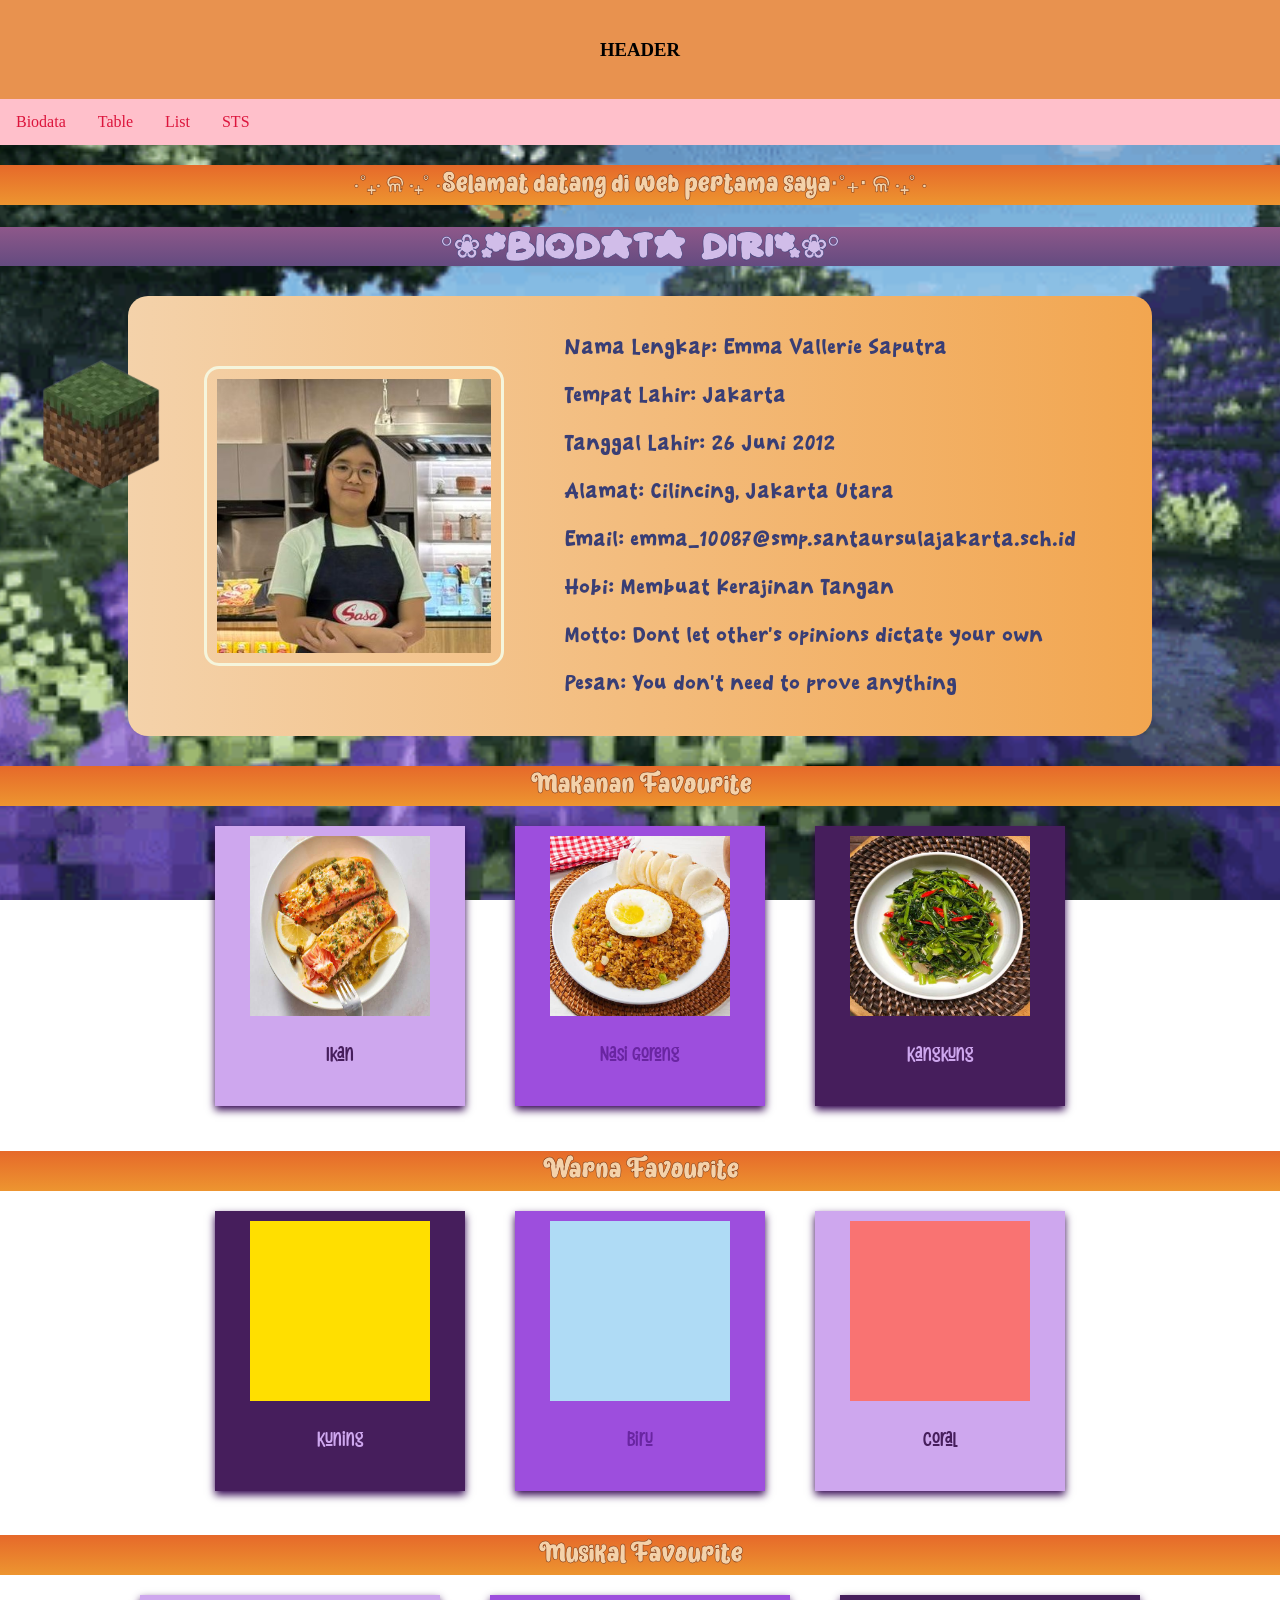
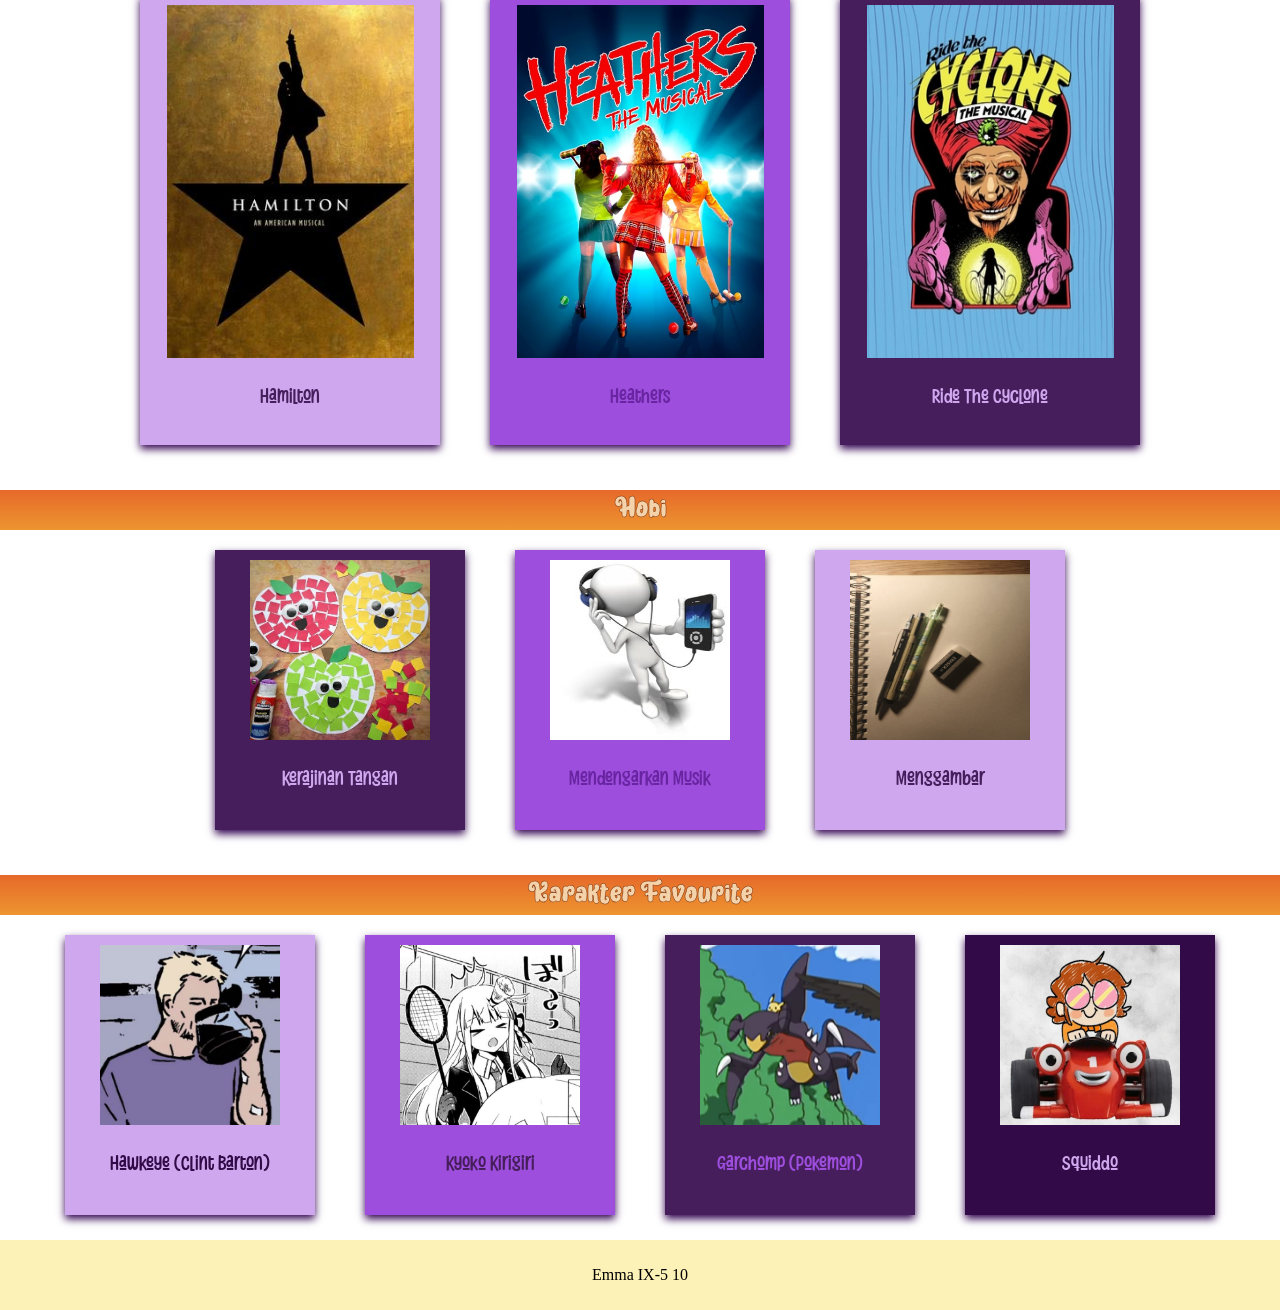
<file: index.html>
<!DOCTYPE html>
<html>
    <head>
        <title>Layout HTML dan CSS</title>
        <link rel="stylesheet" href="index.css">
        <link rel="stylesheet" href="biodatastyle.css">
    </head>
    <body>
        
            <div class="header">
                <h3>HEADER</h3>
            </div>
            <div class="topnav">
                <a href="index.html">Biodata</a>
                <a href="table.html">Table</a>
                <a href="list.html">List</a>
                <a href="sts.html">STS</a>
            </div>
            

            <h2 class="lowk">⋅˚₊‧ ଳ ‧₊˚ ⋅Selamat datang di web pertama saya⋅˚₊‧ ଳ ‧₊˚ ⋅</h2>
        <h1>°❀.*BIoDaTa DIRI*.❀°</h1>
        <div class="biodata">
            <div class="content">
                <div class="foto">
                    <img src="WhatsApp Image 2026-09-02 at 21.26.26.jpeg" alt="Foto Masa Kini" class="top">
                    <img src="WhatsApp Image 2026-09-02 at 21.18.03.jpeg" alt="Foto Masa Lalu" class="bottom">

                </div>

                <div class="isi">
                    <p class="ek">Nama Lengkap: Emma Vallerie Saputra <br> <br>
                    Tempat Lahir: Jakarta <br><br>
                    Tanggal Lahir: 26 Juni 2012 <br><br>
                    Alamat: Cilincing, Jakarta Utara <br><br>
                    Email: emma_10087@smp.santaursulajakarta.sch.id <br><br>
                    Hobi: Membuat Kerajinan Tangan <br><br>
                    Motto: Dont let other's opinions dictate your own<br><br>
                    Pesan: You don't need to prove anything</p> 

                </div>

            </div>
        </div>

        <h2 class="lowk"> Makanan Favourite</h2>
        <div class="makanan">
                <div class="ikan">
                    <img src="fish yum.jpeg" alt="Ikan" width="200" height="200">
                    <p>Ikan</p>
                </div>
                <div class="nasgor">
                    <img src="nasi yumm.jpeg" alt="Nasi Goreng" width="200" height="200">
                    <p>Nasi Goreng</p>
                </div>
                <div class="kangkung">
                    <img src="kangkung.jpeg" alt="Kangkung" width="200" height="200">
                    <p>Kangkung</p>
                </div>
        </div>
        <h2 class="lowk">Warna Favourite</h2>
        <div class="warna">
                <div class="kuning">
                    <img src="FFDF00.png" alt="kuning" width="200" height="200">
                    <p>Kuning</p>
                </div>
                <div class="biru">
                    <img src="uranium.png" alt="biru" width="200" height="200">
                    <p>Biru</p>
                </div>
                <div class="coral">
                    <img src="coral.png" alt="coral" width="200" height="200">
                    <p>Coral</p>
                </div>
        </div>
        <h2 class="lowk">Musikal Favourite</h2>
        <div class="musical">
                <div class="hamilton">
                    <img src="hamilton.jpg" alt="hamilton" width="267" height="373">
                    <p>Hamilton</p>
                </div>
                <div class="heather">
                    <img src="htm.jpg" alt="Heathers" width="267" height="373">
                    <p>Heathers</p>
                </div>
                <div class="rtc">
                    <img src="rtc.jpeg" alt="rtc" width="267" height="373">
                    <p>Ride The Cyclone</p>
                </div>
        </div>
        <h2 class="lowk">Hobi</h2>
        <div class="Hobi">
                <div class="anc">
                    <img src="anc.jpeg" alt="kerajinan tangan" width="200" height="200">
                    <p>Kerajinan Tangan</p>
                </div>
                <div class="musik">
                    <img src="music.jpg" alt="musik" width="200" height="200">
                    <p>Mendengarkan Musik</p>
                </div>
                <div class="gambar">
                    <img src="draw.jpg" alt="gambar" width="200" height="200">
                    <p>Menggambar</p>
                </div>
        </div>
        <h2 class="lowk">Karakter Favourite</h2>
        <div class="karakter">
                <div class="clint">
                    <img src="clint.jpg" alt="Clint" width="200" height="200">
                    <p>Hawkeye (Clint Barton)</p>
                </div>
                <div class="kyoko">
                    <img src="kyoko.jpg" alt="kyoko" width="200" height="200">
                    <p>Kyoko Kirigiri</p>
                </div>
                <div class="garchomp">
                    <img src="garchomp.jpg" alt="garchomp" width="200" height="200">
                    <p>Garchomp (Pokemon)</p>
                </div>
                <div class="s">
                    <img src="squiddo.jpg" alt="Squiddo" width="200" height="200">
                    <p>Squiddo</p>
                </div>
                </div>
            <div class="la">
                <img class="block" src="images-removebg-preview (5).png" alt="">
                <img class="squid" src="ba908b3ba1a938a0cbf711573da7ed53-removebg-preview.png" alt="">
            </div>

            <div class="footer">
                <p>Emma IX-5 10</p>
            </div>
        
    </body>
</html>
</file>
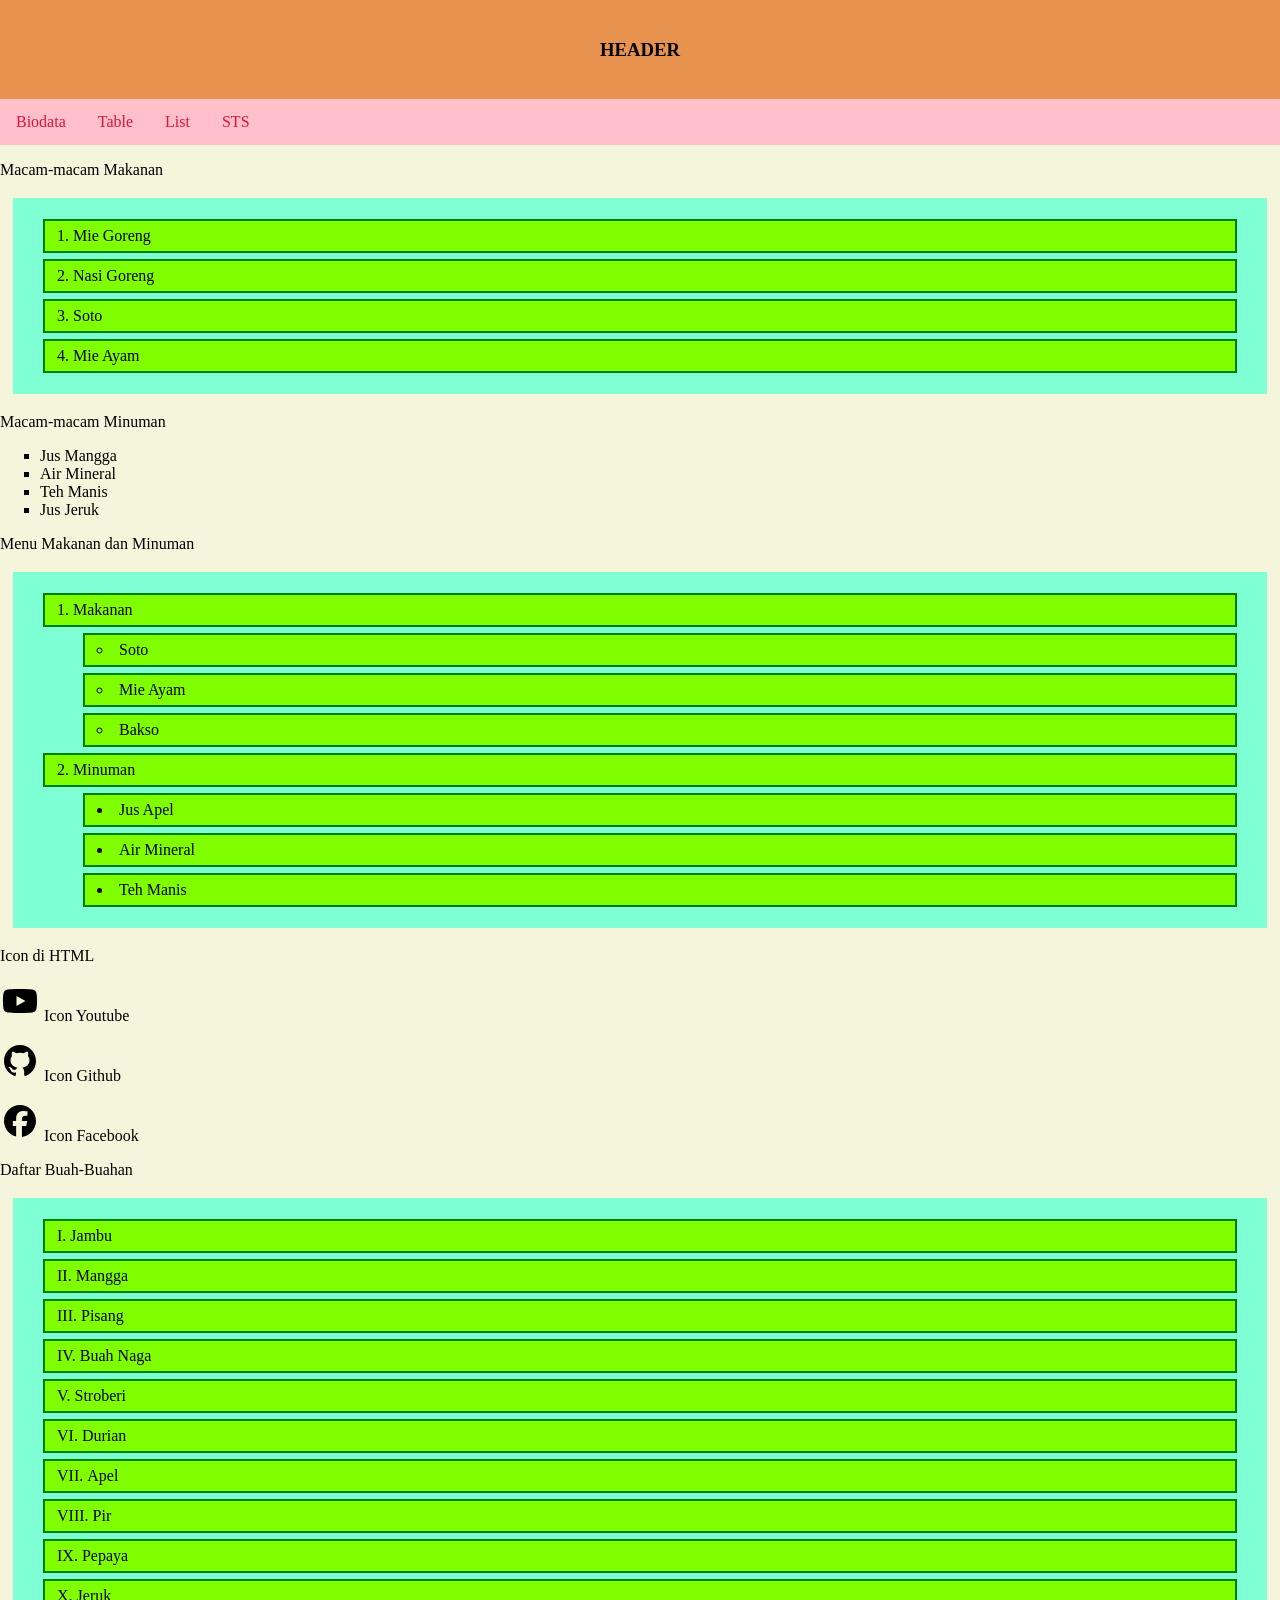
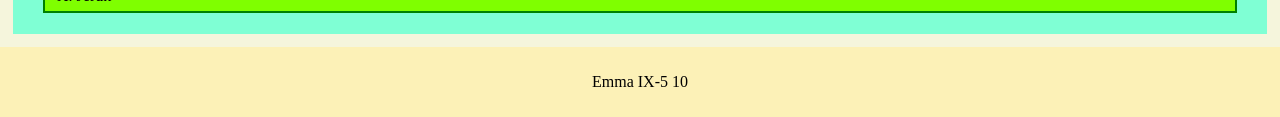
<file: list.html>
<!DOCTYPE html>
<html>
    <head>
        <title>Layout HTML dan CSS</title>
        <link rel="stylesheet" href="index.css">

    </head>
    <body style="background-color: beige;">
        
            <div class="header">
                <h3>HEADER</h3>
            </div>
            <div class="topnav">
                <a href="index.html">Biodata</a>
                <a href="table.html">Table</a>
                <a href="list.html">List</a>
                <a href="sts.html">STS</a>
            </div>
            <!-- orderlist (OL): List type angka dan huruf (1, A, a, I, i)
                 unorderlist (UL): List bertipe simbol (disc, circle, square) -->
            <p>Macam-macam Makanan</p>
            <ol type="1">
                <li>Mie Goreng</li>
                <li>Nasi Goreng</li>
                <li>Soto</li>
                <li>Mie Ayam</li>
            </ol>

            <p>Macam-macam Minuman</p>
            <ul type="square">
                <li>Jus Mangga</li>
                <li>Air Mineral</li>
                <li>Teh Manis</li>
                <li>Jus Jeruk</li>
            </ul>

            <p>Menu Makanan dan Minuman</p>
            <ol>
                <li>Makanan</li>
                <ul>
                    <li>Soto</li>
                    <li>Mie Ayam</li>
                    <li>Bakso</li>
                </ul>
                <li>Minuman</li>
                <ul type="disc">
                    <li>Jus Apel</li>
                    <li>Air Mineral</li>
                    <li>Teh Manis</li>
                </ul>
            </ol>


            

        <p>Icon di HTML</p>
        <p> 
        <i class="fa-brands fa-youtube"></i>
        <svg xmlns="http://www.w3.org/2000/svg" viewBox="0 0 640 640" width="40"><!--!Font Awesome Free v7.3.1 by @fontawesome - https://fontawesome.com License - https://fontawesome.com/license/free Copyright 2026 Fonticons, Inc.--><path d="M581.7 188.1C575.5 164.4 556.9 145.8 533.4 139.5C490.9 128 320.1 128 320.1 128C320.1 128 149.3 128 106.7 139.5C83.2 145.8 64.7 164.4 58.4 188.1C47 231 47 320.4 47 320.4C47 320.4 47 409.8 58.4 452.7C64.7 476.3 83.2 494.2 106.7 500.5C149.3 512 320.1 512 320.1 512C320.1 512 490.9 512 533.5 500.5C557 494.2 575.5 476.3 581.8 452.7C593.2 409.8 593.2 320.4 593.2 320.4C593.2 320.4 593.2 231 581.8 188.1zM264.2 401.6L264.2 239.2L406.9 320.4L264.2 401.6z"/></svg>
        Icon Youtube </p>
        <p>
        <i class="fa-brands fa-github"></i>
        <svg xmlns="http://www.w3.org/2000/svg" viewBox="0 0 640 640" width="40"><!--!Font Awesome Free v7.3.1 by @fontawesome - https://fontawesome.com License - https://fontawesome.com/license/free Copyright 2026 Fonticons, Inc.--><path d="M280.5 426.5C214.5 418.5 168 371 168 309.5C168 284.5 177 257.5 192 239.5C185.5 223 186.5 188 194 173.5C214 171 241 181.5 257 196C276 190 296 187 320.5 187C345 187 365 190 383 195.5C398.5 181.5 426 171 446 173.5C453 187 454 222 447.5 239C463.5 258 472 283.5 472 309.5C472 371 425.5 417.5 358.5 426C375.5 437 387 461 387 488.5L387 540.5C387 555.5 399.5 564 414.5 558C505 523.5 576 433 576 321C576 179.5 461 64 319.5 64C178 64 64 179.5 64 321C64 432 134.5 524 229.5 558.5C243 563.5 256 554.5 256 541L256 501C249 504 240 506 232 506C199 506 179.5 488 165.5 454.5C160 441 154 433 142.5 431.5C136.5 431 134.5 428.5 134.5 425.5C134.5 419.5 144.5 415 154.5 415C169 415 181.5 424 194.5 442.5C204.5 457 215 463.5 227.5 463.5C240 463.5 248 459 259.5 447.5C268 439 274.5 431.5 280.5 426.5z"/></svg>
        Icon Github</p>
        <p>
        <i class="fa-brands fa-facebook"></i>
        <svg xmlns="http://www.w3.org/2000/svg" viewBox="0 0 640 640" width="40"><!--!Font Awesome Free v7.3.1 by @fontawesome - https://fontawesome.com License - https://fontawesome.com/license/free Copyright 2026 Fonticons, Inc.--><path d="M576 320C576 178.6 461.4 64 320 64C178.6 64 64 178.6 64 320C64 440 146.7 540.8 258.2 568.5L258.2 398.2L205.4 398.2L205.4 320L258.2 320L258.2 286.3C258.2 199.2 297.6 158.8 383.2 158.8C399.4 158.8 427.4 162 438.9 165.2L438.9 236C432.9 235.4 422.4 235 409.3 235C367.3 235 351.1 250.9 351.1 292.2L351.1 320L434.7 320L420.3 398.2L351 398.2L351 574.1C477.8 558.8 576 450.9 576 320z"/></svg>
        Icon Facebook</p>
        
        
<div>
            <p>Daftar Buah-Buahan</p>
        <ol type="I">
            <li>Jambu</li>
            <li>Mangga</li>
            <li>Pisang</li>
            <li>Buah Naga</li>
            <li>Stroberi</li>
            <li>Durian</li>
            <li>Apel</li>
            <li>Pir</li>
            <li>Pepaya</li>
            <li>Jeruk</li>
        </ol>
        </div>


            <div class="footer">
                <p>Emma IX-5 10</p>
            </div>
        
    </body>
</html>
</file>
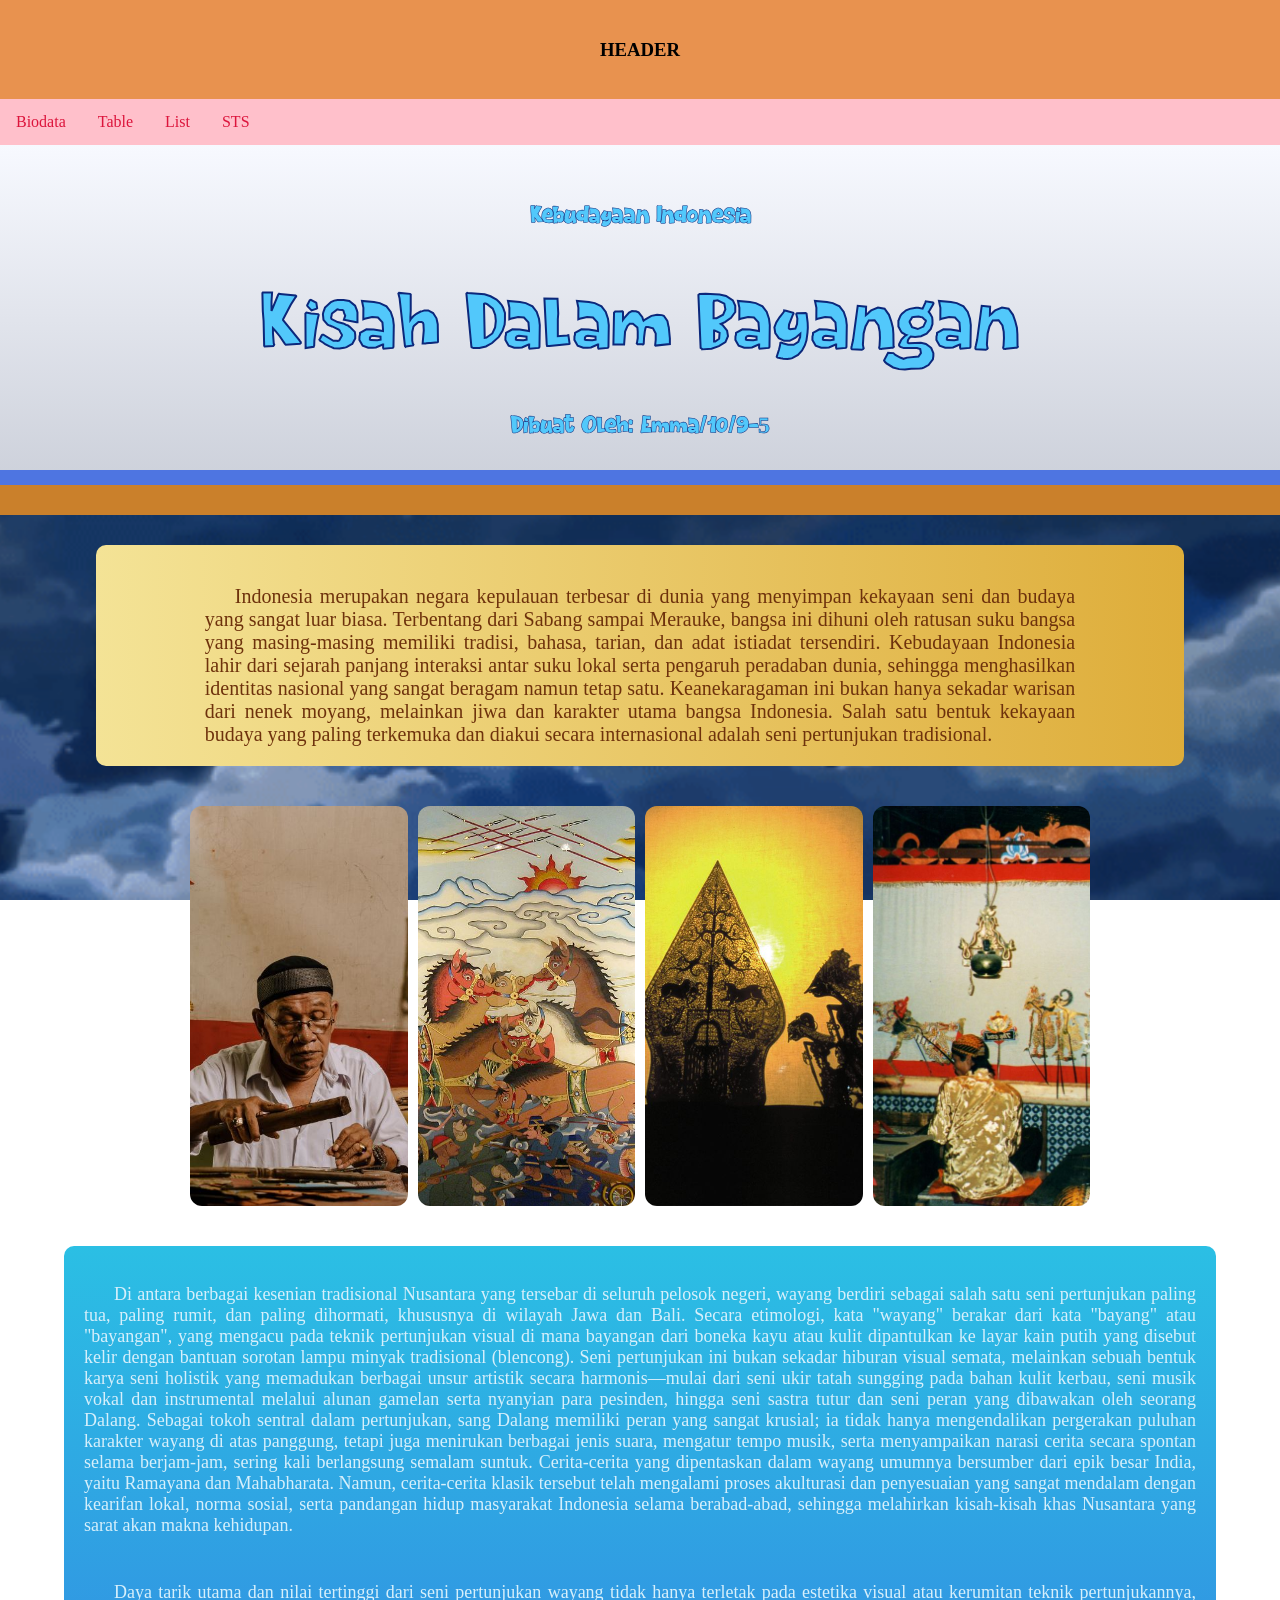
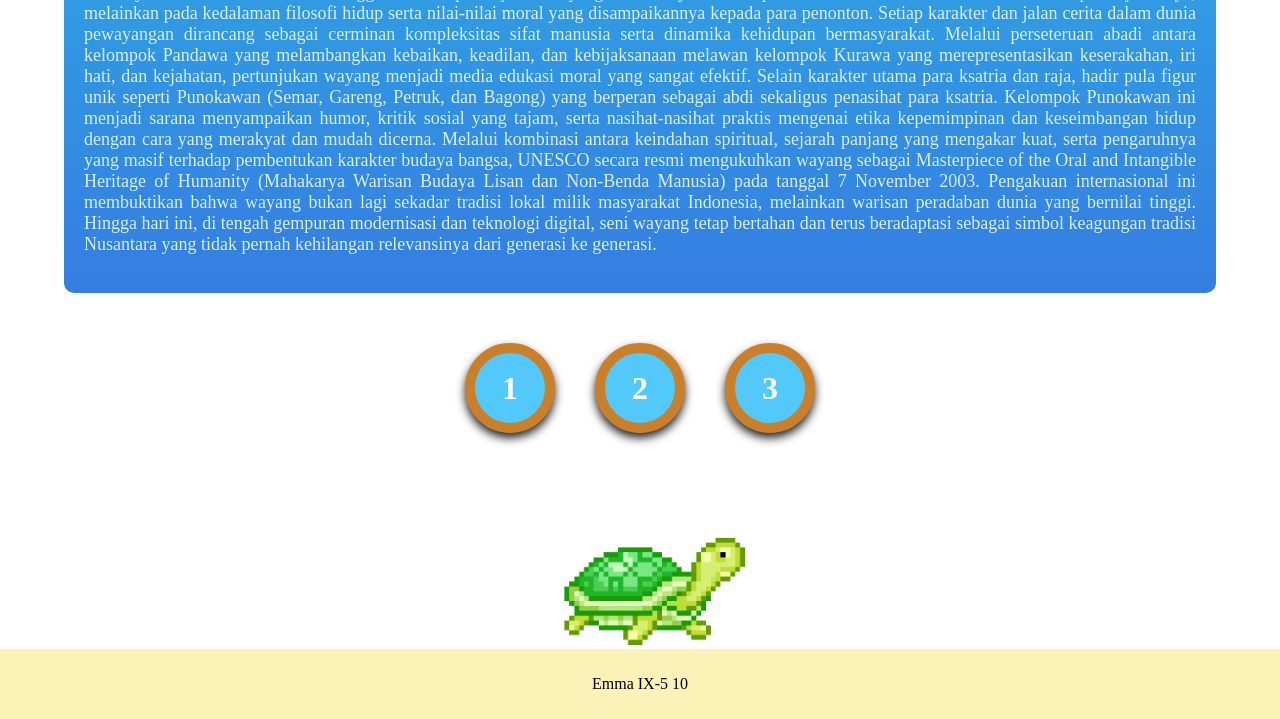
<file: sts.html>
<!DOCTYPE html>
<html>
    <head>
        <title>Layout HTML dan CSS</title>
        <link rel="stylesheet" href="index.css">
        <link rel="stylesheet" href="sts.css">
    </head>
    <body>
        <body>
            <div class="header">
                <h3>HEADER</h3>
            </div>
            <div class="topnav">
                <a href="index.html">Biodata</a>
                <a href="table.html">Table</a>
                <a href="list.html">List</a>
                <a href="sts.html">STS</a>
            </div>


<div class="title">
        <h2 class="j1">Kebudayaan Indonesia</h2>
        <p class="j2">Kisah Dalam Bayangan</p>
        <h2 class="j3">Dibuat Oleh: Emma/10/9-5</h2>
    </div>
<div class="line">
</div>
<div class="line2">

</div>

<div class="p">
        <div class="pengertian">
            <p>Indonesia merupakan negara kepulauan terbesar di dunia yang menyimpan kekayaan seni dan budaya yang sangat luar biasa. Terbentang dari Sabang sampai Merauke, bangsa ini dihuni oleh ratusan suku bangsa yang masing-masing memiliki tradisi, bahasa, tarian, dan adat istiadat tersendiri. Kebudayaan Indonesia lahir dari sejarah panjang interaksi antar suku lokal serta pengaruh peradaban dunia, sehingga menghasilkan identitas nasional yang sangat beragam namun tetap satu. Keanekaragaman ini bukan hanya sekadar warisan dari nenek moyang, melainkan jiwa dan karakter utama bangsa Indonesia. Salah satu bentuk kekayaan budaya yang paling terkemuka dan diakui secara internasional adalah seni pertunjukan tradisional.</p>
        </div>
</div>
        <div class="a">
  <div class="b">
    <img src="wayang1.jpg" alt="">
    <div class="c">Proses pembuatan Wayang</div>
  </div>
  <div class="b">
    <img src="wayang2.jpeg" alt="">
    <div class="c">Gambar dengan Wayang</div>
  </div>
  <div class="b">
    <img src="wayang3.jpg" alt="">
    <div class="c">Pertunjukan Wayang</div>
  </div>
  <div class="b">
    <img src="wayang4.jpg" alt="">
    <div class="c">Pertunjukan Wayang di balik layar</div>
  </div>
</div>

<div class="info">
    <p class="info1">Di antara berbagai kesenian tradisional Nusantara yang tersebar di seluruh pelosok negeri, wayang berdiri sebagai salah satu seni pertunjukan paling tua, paling rumit, dan paling dihormati, khususnya di wilayah Jawa dan Bali. Secara etimologi, kata "wayang" berakar dari kata "bayang" atau "bayangan", yang mengacu pada teknik pertunjukan visual di mana bayangan dari boneka kayu atau kulit dipantulkan ke layar kain putih yang disebut kelir dengan bantuan sorotan lampu minyak tradisional (blencong). Seni pertunjukan ini bukan sekadar hiburan visual semata, melainkan sebuah bentuk karya seni holistik yang memadukan berbagai unsur artistik secara harmonis—mulai dari seni ukir tatah sungging pada bahan kulit kerbau, seni musik vokal dan instrumental melalui alunan gamelan serta nyanyian para pesinden, hingga seni sastra tutur dan seni peran yang dibawakan oleh seorang Dalang. Sebagai tokoh sentral dalam pertunjukan, sang Dalang memiliki peran yang sangat krusial; ia tidak hanya mengendalikan pergerakan puluhan karakter wayang di atas panggung, tetapi juga menirukan berbagai jenis suara, mengatur tempo musik, serta menyampaikan narasi cerita secara spontan selama berjam-jam, sering kali berlangsung semalam suntuk. Cerita-cerita yang dipentaskan dalam wayang umumnya bersumber dari epik besar India, yaitu Ramayana dan Mahabharata. Namun, cerita-cerita klasik tersebut telah mengalami proses akulturasi dan penyesuaian yang sangat mendalam dengan kearifan lokal, norma sosial, serta pandangan hidup masyarakat Indonesia selama berabad-abad, sehingga melahirkan kisah-kisah khas Nusantara yang sarat akan makna kehidupan.</p>
    <p class="info2">Daya tarik utama dan nilai tertinggi dari seni pertunjukan wayang tidak hanya terletak pada estetika visual atau kerumitan teknik pertunjukannya, melainkan pada kedalaman filosofi hidup serta nilai-nilai moral yang disampaikannya kepada para penonton. Setiap karakter dan jalan cerita dalam dunia pewayangan dirancang sebagai cerminan kompleksitas sifat manusia serta dinamika kehidupan bermasyarakat. Melalui perseteruan abadi antara kelompok Pandawa yang melambangkan kebaikan, keadilan, dan kebijaksanaan melawan kelompok Kurawa yang merepresentasikan keserakahan, iri hati, dan kejahatan, pertunjukan wayang menjadi media edukasi moral yang sangat efektif. Selain karakter utama para ksatria dan raja, hadir pula figur unik seperti Punokawan (Semar, Gareng, Petruk, dan Bagong) yang berperan sebagai abdi sekaligus penasihat para ksatria. Kelompok Punokawan ini menjadi sarana menyampaikan humor, kritik sosial yang tajam, serta nasihat-nasihat praktis mengenai etika kepemimpinan dan keseimbangan hidup dengan cara yang merakyat dan mudah dicerna. Melalui kombinasi antara keindahan spiritual, sejarah panjang yang mengakar kuat, serta pengaruhnya yang masif terhadap pembentukan karakter budaya bangsa, UNESCO secara resmi mengukuhkan wayang sebagai Masterpiece of the Oral and Intangible Heritage of Humanity (Mahakarya Warisan Budaya Lisan dan Non-Benda Manusia) pada tanggal 7 November 2003. Pengakuan internasional ini membuktikan bahwa wayang bukan lagi sekadar tradisi lokal milik masyarakat Indonesia, melainkan warisan peradaban dunia yang bernilai tinggi. Hingga hari ini, di tengah gempuran modernisasi dan teknologi digital, seni wayang tetap bertahan dan terus beradaptasi sebagai simbol keagungan tradisi Nusantara yang tidak pernah kehilangan relevansinya dari generasi ke generasi.</p>
</div>


<div class="facts">
  <div class="circle-item">
    <div class="icon">1</div>
    <div class="text">Wayang merupakan salah satu seni pertunjukan paling tua, berusia lebih dari 1000 tahun!</div>
  </div>
  <div class="circle-item">
    <div class="icon">2</div>
    <div class="text">Seorang Dalang bisa menguasai 50+ jenis suara karakter wayang dalam satu malam.</div>
  </div>
  <div class="circle-item">
    <div class="icon">3</div>
    <div class="text">Dalang memimpin gamelan menggunakan Cempala, palu kayu kecil di kaki kirinya.</div>
  </div>
</div>

<div class="gif">
<img src="gif.gif" alt="" width="200">
</div>



            <div class="footer">
                <p>Emma IX-5 10</p>
            </div>
        </body>
    </body>
</html>
</file>
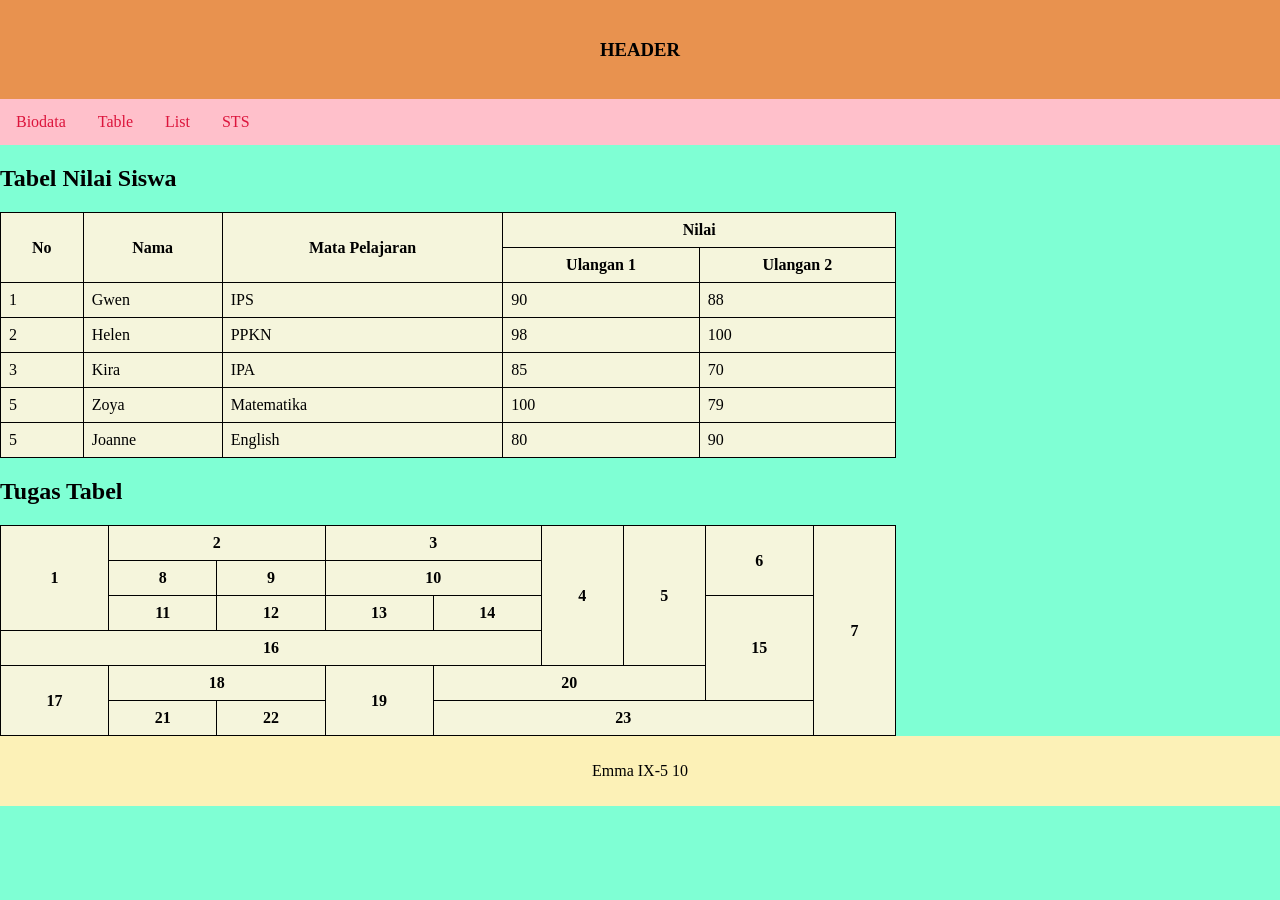
<file: table.html>
<!DOCTYPE html>
<html>
    <head>
        <title>Layout HTML dan CSS</title>
        <link rel="stylesheet" href="index.css">

    </head>
    <body style="background-color: aquamarine;">
        <body>
            <div class="header">
                <h3>HEADER</h3>
            </div>
            <div class="topnav">
                <a href="index.html">Biodata</a>
                <a href="table.html">Table</a>
                <a href="list.html">List</a>
                <a href="sts.html">STS</a>
            </div>
            <!-- colspan: membuat colom -->
             <!-- rowspan: menggabungkan (merge) baris -->
        <h2>Tabel Nilai Siswa</h2>
        <table>
            <tr>
                <th rowspan="2">No</th>
                <th rowspan="2">Nama</th>
                <th rowspan="2">Mata Pelajaran</th>
                <th colspan="2">Nilai</th>
            </tr>
            <tr>
                <th>Ulangan 1</th>
                <th>Ulangan 2</th>
            </tr>
            <tr>
                <td>1</td>
                <td>Gwen</td>
                <td>IPS</td>
                <td>90</td>
                <td>88</td>
            </tr>
            <tr>
                <td>2</td>
                <td>Helen</td>
                <td>PPKN</td>
                <td>98</td>
                <td>100</td>
            </tr>
            <tr>
                <td>3</td>
                <td>Kira</td>
                <td>IPA</td>
                <td>85</td>
                <td>70</td>
            </tr>
            <tr>
                <td>5</td>
                <td>Zoya</td>
                <td>Matematika</td>
                <td>100</td>
                <td>79</td>
            </tr>
            <tr>
                <td>5</td>
                <td>Joanne</td>
                <td>English</td>
                <td>80</td>
                <td>90</td>
            </tr>
        </table>
        <h2>Tugas Tabel</h2>
        <table>
            <tr>
                <th rowspan="3">1</th>
                <th colspan="2">2</th>
                <th colspan="2">3</th>
                <th rowspan="4">4</th>
                <th rowspan="4">5</th>
                <th rowspan="2">6</th>
                <th rowspan="6">7</th>
            </tr>
            <tr>
                <th>8</th>
                <th>9</th>
                <th colspan="2">10</th>
            </tr>
            <tr>
                <th>11</th>
                <th>12</th>
                <th>13</th>
                <th>14</th>
                <th rowspan="3">15</th>
            </tr>
            <tr>
                <th colspan="5">16</th>
            </tr>
            <tr>
                <th rowspan="2">17</th>
                <th colspan="2">18</th>
                <th rowspan="2">19</th>
                <th colspan="3">20</th>
            </tr>
            <tr>
                <th>21</th>
                <th>22</th>
                <th colspan="4">23</th>
            </tr>
        </table>


                    <div class="footer">
                <p>Emma IX-5 10</p>
            </div>
        </body>
    </body>
</html>
</file>
<file: index.css>
*{
    box-sizing:  border-box;
}
body{
    margin: 0;
}
.header{
    background-color: rgb(232, 146, 79);
    padding: 20px;
    text-align: center;
}
/* style pada topnav */
.topnav{
    overflow: hidden;
    background-color: pink;
}
.topnav a{
    float: left;
    display: block;
    color: crimson;
    text-align: center;
    padding: 14px 16px;
    text-decoration: none;
}
.topnav a:hover{
    background-color: beige;
    color: brown;
}
.footer{
    background-color: rgb(252, 241, 183);
    padding: 10px;
    text-align: center;
}
/* Style pada table */
table, th, td{
    border: 1px solid black;
}
table{
    border-collapse: collapse;
    width: 70%;
}
th, td {
    padding: 8px;
}
tr{
    background-color: beige;
}
tr:hover{
    background-color: coral;
}
ol{
    background-color: aquamarine;
    border: 3px solid beige;
    padding: 15px 30px;
    margin: 10px;
    list-style-position: inside;
}
ol li{
    background-color: chartreuse;
    margin: 6px 0;
    padding: 6px 12px;
    border: 2px solid green;
    text-align: justify;
}
ol li:hover{
    background-color: darkgreen;
    color: aquamarine;
}
</file>
<file: biodatastyle.css>
body{
    background-image: url("p.gif");
    background-size: cover;
    background-position: center;
    background-attachment: fixed;
}
.lowk{
    background: linear-gradient(to bottom, #E6692A, #ED9530);
    color:#f4d2aa;
    text-align: center;
    font-family: sweet;
    -webkit-text-stroke: 0.5px;
    -webkit-text-stroke-color: #773210;
    height: 40px;
    align-content: center;
}
@font-face {
    font-family: sweet;
    src: url(Sweety\ Rasty.otf);
}
h1{
    background: linear-gradient(to bottom, #8E588A, #644B80);
    color: #d1bde9;
    text-align: center;
    font-family: star;
    -webkit-text-stroke: 0.5px;
    -webkit-text-stroke-color: #393E75;
}
@font-face {
    font-family: star;
    src: url(Starborn.ttf);
}
div.biodata{
    margin: 30px auto;
    width: 80%;
    background: linear-gradient(to right, #f4d2aa, #f2a650);
    color: #393E75;
    padding: 20px;
    border-radius: 20px;
    display: flex;
    justify-content: center;
    align-items: center;
    font-size: 20px;
}
p.ek{
    font-family:"hostage";
    font-size: 20px;
}
@font-face{
    font-family: "hostage";
    src: url(Baksoap.otf);
}
div.content{
    display: flex;
    align-items: center;
    justify-content: center;
    gap: 60px;
}
div.foto{
    position: relative;
    width: 300px;
    height: 300px;
    overflow: hidden;
    border-radius: 15px;
    cursor: pointer;
    display: flex;
    align-items: center;
    justify-content: center;
    border: 3px solid beige;
}
div.foto img{
    position: absolute;
    width: 100%;
    height: 100%;
    object-fit: cover;
    object-position: center;
    transition: 0.5s ease-in-out;
}
div.foto img.top{
    opacity: 1;
    z-index: 2;
}
div.foto:hover img.top{
    opacity: 0;
    transform: scale(1.1);
}
div.foto img.bottom{
    opacity: 0;
    z-index: 1;
}
div.foto:hover img.bottom{
    opacity: 1;
    transform: scale(1.1);
}
div.makanan{
text-align: center;
    display: flex;
    gap: 50px;
    justify-content: center;
}
img{
    padding: 10px;
}
div.ikan{
    width: 250px;
    height: 280px;
    border: 15px;
    background-color: #CEA7EE;
    box-shadow: 0 4px 8px #330652;
    margin-bottom: 25px;
    transition: 0.3s ease-in-out;
    font-family: bing;
    color:#461E5C;
}
div.ikan:hover{
    overflow: hidden;
    transition: transform 0.3 ease;
    transform: scale(1.1);
}
div.nasgor{
    width: 250px;
    height: 280px;
    border: 15px;
    background-color: #9D4EDD;
    box-shadow: 0 4px 8px #330652 ;
    margin-bottom: 25px;
    transition: 0.3s ease-in-out;
    font-family: bing;
    color: #6925a1;
}
div.nasgor:hover{
    overflow: hidden;
    transition: transform 0.3 ease;
    transform: scale(1.1);
}
div.kangkung{
    width: 250px;
    height: 280px;
    border: 15px;
    background-color: #461E5C;
    box-shadow: 0 4px 8px  #330652;
    margin-bottom: 25px;
    transition: 0.3s ease-in-out;
    font-family: bing;
    color: #CEA7EE;
}
div.kangkung:hover{
    overflow: hidden;
    transition: transform 0.3s ease;
    transform: scale(1.1);
}
div.warna{
text-align: center;
    display: flex;
    gap: 50px;
    justify-content: center;
    font-family: bing;
}
img{
    padding: 10px;
}
div.kuning{
    width: 250px;
    height: 280px;
    border: 15px;
    background-color: #461E5C;
    box-shadow: 0 4px 8px  #330652;
    margin-bottom: 25px;
    transition: 0.3s ease-in-out;
    font-family: bing;
    color: #CEA7EE;
}
div.kuning:hover{
    overflow: hidden;
    transition: transform 0.3 ease;
    transform: scale(1.1);
}
div.biru{
    width: 250px;
    height: 280px;
    border: 15px;
    background-color: #9D4EDD;
    box-shadow: 0 4px 8px  #330652;
    margin-bottom: 25px;
    transition: 0.3s ease-in-out;
    font-family: bing;
    color: #6925a1;
}
div.biru:hover{
    overflow: hidden;
    transition: transform 0.3 ease;
    transform: scale(1.1);
}
div.coral{
    width: 250px;
    height: 280px;
    border: 15px;
    background-color: #CEA7EE;
    box-shadow: 0 4px 8px  #330652;
    margin-bottom: 25px;
    transition: 0.3s ease-in-out;
    font-family: bing;
    color:#461E5C;
}
div.coral:hover{
    overflow: hidden;
    transition: transform 0.3s ease;
    transform: scale(1.1);
}
div.musical{
text-align: center;
    display: flex;
    gap: 50px;
    justify-content: center;
}
img{
    padding: 10px;
}
div.hamilton{
    width: 300px;
    height: 450px;
    border: 15px;
    background-color: #CEA7EE;
    box-shadow: 0 4px 8px #330652;
    margin-bottom: 25px;
    transition: 0.3s ease-in-out;
    font-family: bing;
    color:#461E5C;
}
div.hamilton:hover{
    overflow: hidden;
    transition: transform 0.3 ease;
    transform: scale(1.1);
}
div.heather{
    width: 300px;
    height: 450px;
    border: 15px;
    background-color: #9D4EDD;
    box-shadow: 0 4px 8px  #330652;
    margin-bottom: 25px;
    transition: 0.3s ease-in-out;
    font-family: bing;
    color: #6925a1;
}
div.heather:hover{
    overflow: hidden;
    transition: transform 0.3 ease;
    transform: scale(1.1);
}
div.rtc{
    width: 300px;
    height: 450px;
    border: 15px;
    background-color: #461E5C;
    box-shadow: 0 4px 8px  #330652;
    margin-bottom: 25px;
    transition: 0.3s ease-in-out;
    font-family: bing;
    color: #CEA7EE;
}
div.rtc:hover{
    overflow: hidden;
    transition: transform 0.3s ease;
    transform: scale(1.1);
}
div.Hobi{
text-align: center;
    display: flex;
    gap: 50px;
    justify-content: center;
}
img{
    padding: 10px;
}
div.anc{
    width: 250px;
    height: 280px;
    border: 15px;
    background-color: #461E5C;
    box-shadow: 0 4px 8px  #330652;
    margin-bottom: 25px;
    transition: 0.3s ease-in-out;
    font-family: bing;
    color: #CEA7EE;
}
div.anc:hover{
    overflow: hidden;
    transition: transform 0.3 ease;
    transform: scale(1.1);
}
div.musik{
    width: 250px;
    height: 280px;
    border: 15px;
    background-color: #9D4EDD;
    box-shadow: 0 4px 8px  #330652;
    margin-bottom: 25px;
    transition: 0.3s ease-in-out;
    font-family: bing;
    color: #6925a1;
}
div.musik:hover{
    overflow: hidden;
    transition: transform 0.3 ease;
    transform: scale(1.1);
}
div.gambar{
    width: 250px;
    height: 280px;
    border: 15px;
    background-color: #CEA7EE;
    box-shadow: 0 4px 8px #330652;
    margin-bottom: 25px;
    transition: 0.3s ease-in-out;
    font-family: bing;
    color:#461E5C;
}
div.gambar:hover{
    overflow: hidden;
    transition: transform 0.3s ease;
    transform: scale(1.1);
}
div.karakter{
text-align: center;
    display: flex;
    gap: 50px;
    justify-content: center;
}
img{
    padding: 10px;
}
div.clint{
    width: 250px;
    height: 280px;
    border: 15px;
    background-color: #CEA7EE;
    box-shadow: 0 4px 8px  #330652;
    margin-bottom: 25px;
    transition: 0.3s ease-in-out;
    font-family: bing;
    color:#320a47;
}
div.clint:hover{
    overflow: hidden;
    transition: transform 0.3 ease;
    transform: scale(1.1);
}
div.kyoko{
    width: 250px;
    height: 280px;
    border: 15px;
    background-color: #9D4EDD;
    box-shadow: 0 4px 8px  #330652;
    margin-bottom: 25px;
    transition: 0.3s ease-in-out;
    font-family: bing;
    color: #461E5C;
}
div.kyoko:hover{
    overflow: hidden;
    transition: transform 0.3 ease;
    transform: scale(1.1);
}
div.garchomp{
    width: 250px;
    height: 280px;
    border: 15px;
    background-color: #461E5C;
    box-shadow: 0 4px 8px  #330652;
    margin-bottom: 25px;
    transition: 0.3s ease-in-out;
    font-family: bing;
    color: #9D4EDD;
}
div.garchomp:hover{
    overflow: hidden;
    transition: transform 0.3s ease;
    transform: scale(1.1);
}
div.s{
    width: 250px;
    height: 280px;
    border: 15px;
    background-color: #320a47;
    box-shadow: 0 4px 8px  #330652;
    margin-bottom: 25px;
    transition: 0.3s ease-in-out;
    font-family: bing;
    color: #CEA7EE;
}
div.s:hover{
    overflow: hidden;
    transition: transform 0.3s ease;
    transform: scale(1.1);
}
div.la{
    position: fixed;
    z-index: 1000;
    top: 350px;
    right: 1100px; 
    width: 150px;
    height: 150px;
    animation: gentle-swing 1s ease-in-out infinite alternate;
}
.block{
    position: absolute;
    z-index: 5;
    width: 100%;
    height: 100%;
    top: 0;
    left: -4px;
    transform-origin: center;
}
.squid{
    width: 80%;
    height: 120%;
    position: absolute;
    top: 1px;
    right: 0%;
    z-index: 4;
    transition: transform 0.4s cubic-bezier(0.175, 0.885, 0.32, 1.275), opacity 0.3s;
    opacity: 0;
    transform: rotate(20deg);
    filter: saturate(150%) brightness(120%);
}
.la:hover .squid{
    opacity: 1;
    transform: translateY(-130px) rotate(20deg);
    z-index: 6;
}
@keyframes gentle-swing{
    0%{transform: rotate(-5deg);}
    100%{transform: rotate(5deg);}
}
@font-face {
    font-family: bing;
    src: url(Super\ Chips.ttf);
}
</file>
<file: sts.css>
body{
    background-image: url("bb.gif");
    background-size: cover;
    background-position: center;
    background-attachment: fixed;
}
div.title{
     background: linear-gradient(to bottom, #f7f9ff, #cbcfd9);
    color:#52c8fb;
    text-align: center;
    -webkit-text-stroke: 0.5px;
    -webkit-text-stroke-color: #0c287b;
    height: 350px;
    width: auto; 
    margin-left: calc(-50vw + 50%);
    margin-right: calc(-50vw + 50%);
    align-content: center;
    display: grid;
    align-content: center; 
    margin: 0;
    padding: 0;
    line-height: 0.1;
    font-family: lala;
}
.j2{
    font-size: 80px;
    margin-top: 80px;
    margin-bottom: 80px;
    transition: 0.3s ease-in-out;
    font-family: lala;
    -webkit-text-stroke: 2px;
    -webkit-text-stroke-color: #0c287b;
}
.j2:hover{
    font-size: 100px;
}
.j1{
    background-color: none;
}
.j3{
    background-color: none;
}
div.line{
    position: relative;
    z-index: 1;
    background-color: #4e75e1;
    width: auto; 
    margin-left: calc(-50vw + 50%);
    margin-right: calc(-50vw + 50%);
    margin-top:-25px;
    height: 25px;
    align-content: center;
    display: grid;
    align-content: center;
    
}
div.line2{
    position: relative;
    z-index: 2;
    background-color: #ca802b;
    width: auto; 
    margin-left: calc(-50vw + 50%);
    margin-right: calc(-50vw + 50%);
    margin-top: -10px;
    height: 30px;
    align-content: center;
    display: grid;
    align-content: center;
}

div.p{
    margin: 30px auto;
    width: 85%;
    background: linear-gradient(to right, #f4e396, #dead3a);
    color: #6e320c;
    border-radius: 10px;
    display: flex;
    justify-content: center;
    align-items: center;
    flex-direction: column;
    gap: 10px;
    text-align: justify
}
div.pengertian{
    text-align: justify;
    display: flex;
    justify-content: center;
    font-size: 20px;
    text-indent: 30px;
    width: 80%;
    margin: 0 auto;
    margin-top: 20px;
}
.a {
  display: flex;
  width: 100%;
  max-width: 900px;
  height: 400px;
  gap: 10px;
  margin: 40px auto;
}
.b {
  flex: 1;
  position: relative;
  overflow: hidden;
  border-radius: 12px;
  transition: flex 0.5s ease-in-out;
}
.b img {
  width: 100%;
  height: 100%;
  object-fit: cover; 
}
.c {
  position: absolute;
  bottom: 20px;
  left: 20px;
  color: white;
  font-family: sans-serif;
  font-size: 20x;
  font-weight: bold;
  opacity: 0;
  transition: opacity 0.3s ease;
}
.b:hover {
  flex: 4; 
  box-shadow: 0 10px 10px #cbecff ;
}
.b:hover .c {
  opacity: 1;
}
div.info{
margin: 30px auto;
    width: 90%;
    background: linear-gradient(to bottom, #2bbfe4, #357de1);
    color: #d6effb;
    padding: 20px;
    border-radius: 10px;
    display: flex;
    justify-content: center;
    align-items: center;
    flex-direction: column;
    gap: 10px;
    text-align: justify
}
.info1{
    font-size: 18px;
    text-indent: 30px;
}
.info2{
    font-size: 18px;
    text-indent: 30px;
}


.facts {
    display: flex;
    justify-content: center;
    gap: 40px;
    margin: 50px auto;
    width: 90%;
}
.circle-item {
    position: relative;
    display: flex;
    flex-direction: column;
    align-items: center;
}
.icon {
    display: flex;
    justify-content: center;
    align-items: center;
    width: 90px;
    height: 90px;
    background: #52c8fb;
    color: white;
    border-radius: 50%;
    font-size: 32px;
    font-weight: bold;
    font-family: serif;
    cursor: pointer;
    box-shadow: 0 5px 10px #222;
    transition: transform 0.3s, background 0.3s;
    border: 10px solid #ca802b;
}
.text {
    position: absolute;
    top: 130px;
    width: 220px;
    padding: 15px;
    background: #222;
    color: white;
    font-size: 14px;
    line-height: 1.4;
    font-family: sans-serif;
    border-radius: 10px;
    box-shadow: 0 10px 20px #222;
    opacity: 0;
    transform: translateY(-10px);
    transition: opacity 0.3s ease, transform 0.3s ease;
    pointer-events: none;
}
.circle-item:hover .icon {
    background: #0c287b;
    transform: scale(1.1);
}
.circle-item:hover .text {
    opacity: 1;
    transform: translateY(0);
}
div.gif{
    z-index: 10;
    margin-top: 100px;
    margin-left: 43%;
}
@font-face {
    font-family: lala;
    src: url(Dinosaur\ Cake\ DEMO.otf);
}
</file>
